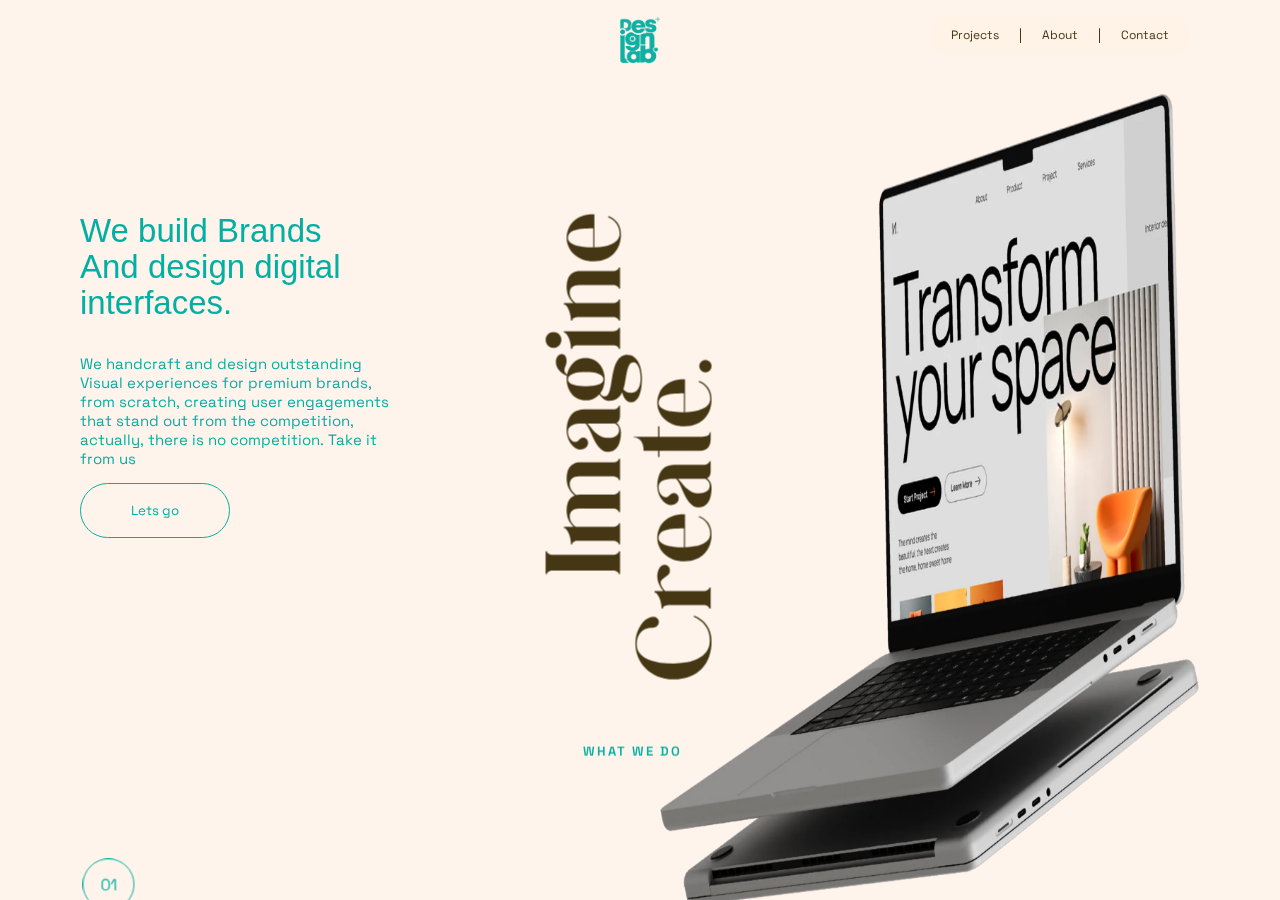
<file: index.html>
<!DOCTYPE html>
<html>
    <head>
        <title>Designlab</title>
        <link rel="stylesheet" href="Designlab.css">
        <link rel="icon" type="image/x-icon" href="/images/favicon.ico">
        <style> body{background:#fff1e5c6;
        margin: 0%;
        overflow-x : hidden;
        justify-content: center;}</style>
        <link href="https://fonts.cdnfonts.com/css/adhiguno" rel="stylesheet">
        <link rel="preconnect" href="https://fonts.googleapis.com">
        <link rel="preconnect" href="https://fonts.gstatic.com" crossorigin>
        <link href="https://fonts.googleapis.com/css2?family=Space+Grotesk:wght@300..700&display=swap" rel="stylesheet">
    </head>

    <body>

        <div class="navbar">
            <p class="navlink">Projects</p>
            <div class="navdivider"></div>
            <p class="navlink">About</p>
            <div class="navdivider" ></div>
            <p class="navlink">Contact</p>
        </div>

        <Div class="wrapper">
            <div class="topsection">
                <img class="logo"  src="Images/designlab_logo.png">
            </div>
    
           <div class="textdiv">
                <p  class="title"> We build Brands<br>
                    And design digital <br> interfaces.</p>
                <p  class="wehandcraft"> We handcraft and design outstanding <br>
                    Visual experiences for premium brands,<br> from scratch, creating user engagements<br>
                    that stand out from the competition,<br> actually, there is no competition. Take it<br>
                    from us
                </p>
                <button class="letsgobutton">Lets go</button>
    
            </div>
                <img class="imaginecreate" src="Images/imagine-create.svg">
                <img class="floatingmac" src="Images/floating_mac.webp">
    
            <div class="whatwedo" >
                <p class="whatwedotext">WHAT WE DO</p>
            </div>
    
            <Div class="textdiv2" >
                <div class="one">
                    <p>01</p>
                </div>
                <p  class="weputbrands"> Putting brands<br>
                    On the map.</p>
                <p  class="a-brand-is"> A brand is more than just a logo <br>
                    it's a story waiting to be told. we<br> specialize in crafting exceptional <br>
                    brands, working closely with you<br> to develop your brand’s vision to<br>
                    reality.
                </p>
                <button class="morebutton">More</button>
            </Div>

            <img class="floatingiphone" src="Images/floating-iphone.webp">
            <img class="descriptgraphic" src="Images/descript-graphic.svg">
            
    
            <div class="amateurs" >
                <p>TEMPLATES ARE FOR AMATEURS</p>
            </div>
    
            <div class="shittext" >
                <p>HANDCRAFT YOUR PRESENCE</p>
            </div>
    
            <div class="meticulous-section">
                <div class="two">
                    <p>02</p>
                </div>
                <div class="meticuloustext" >
                    <p>Handcrafted<br>User interfaces</p>
                </div>
    
                <img class="phonehands" src="Images/phone-hands.webp">
    
            </div>


        </Div>
        
        
        
    </body>
</html>
</file>
<file: Designlab.css>
html{
    scroll-behavior: smooth;
    scrollbar-color: #ffffff;
}

.wrapper{
    display: flex;
    height: 100vh;
    overflow-y: auto;
    overflow-x: hidden;
    perspective: 10px;
}

header{
    position: relative;
    display: flex;
    height: 100%;
    justify-content: center;
    align-items: center;
    transform-style: preserve-3d;
    z-index: -1;

}

.topsection{
    align-items: center;
    justify-content: center;
    position: absolute;
    display: flex;
    background-color: rgba(127, 255, 212, 0);
    width: 100%;
    height: 80px;
}

.navbar{
    display: flex;
    position: fixed;
    backdrop-filter: blur(5px);
    justify-content: space-evenly;
    align-items: center;
    top: 15px;
    background-color: #fff1e5c6;
    width: 260px;
    height: 40px;
    border-radius: 50px;
    left: 930px;
    z-index: 100;
}

.navdivider{
    background-color: #453614;
    height: 15px;
    width: 0.5px;
    border-radius: 20px;
}

.navlink{
    font-family: "Space Grotesk", sans-serif;
    font-size: 12px;
    color: #453614;

}

.logo{
    position: relative;
    display: flex;
    width: 40px;
    
}

/*.herosection{
    position: absolute;
    display: flex;
    top: 50px;*/
    

.imaginecreate{
    position: absolute;
    width: 210px;
    left: 520px;
    top: 210px;
    transform: translateZ(-2px) scale(1.2);
    
}

.floatingmac{
    position: relative;
    width: 590px;
    left: 320px;
    top: 50px;
   
}

.textdiv{
    position: relative;
    left: 80px;
    top: 180px;
}

.title{
    color: #02AFA3;
    font-family:'Adhiguno', sans-serif;                                        
    font-weight: 400;
    font-size: 33px;
    line-height: 36px;

}

.wehandcraft{
    font-family: "Space Grotesk", sans-serif;
    color: #02AFA3;
    font-size: 15px;
    font-weight: 400;}

.letsgobutton{
    font-family: "Space Grotesk", sans-serif;
    background-color: rgba(0, 0, 0, 0);
    width: 150px;
    height: 55px;
    color: #02AFA3;
    border-style:solid;
    border-color: #02AFA3;
    border-radius: 300px;
    border-width: 1px;
}

.whatwedo{
    position: absolute;
    color: #02AFA3;
    font-family: "Space Grotesk", sans-serif;
    font-size: 13px;
    font-weight: 600;
    letter-spacing: 2px;
    top: 850px;
    left: 580px;
    transform: translateZ(-4px) scale(1.4);}

.brandingsection{
    position: absolute;
    display: flex;
    top: 850px;
}

.textdiv2{
    position: absolute;
    top: 1000px;
    transform: translateZ(-2px) scale(1.2);}

.weputbrands{
    color: #02AFA3;
    font-family: 'Adhiguno', sans-serif;
    font-weight: 400;
    font-size: 45px;
    line-height: 53px;}
    
.a-brand-is{
    position: relative;
    font-family: "Space Grotesk", sans-serif;
    font-size: 15px;
    font-weight: 400;
    top: -30px;}

.morebutton{
    position: relative;
    font-family: "Space Grotesk", sans-serif;
    background-color: rgba(0, 0, 0, 0);
    width: 120px;
    height: 35px;
    color: #453614;
    border-color: #453614;
    border-radius: 20px;
    border-width: 1px;
    top: -20px;}
    
    
.floatingiphone{
    position: absolute;
    width: 800px;
    left: 230px;
    z-index: 50;
    top: 1000px;
} 

.descriptgraphic{
    position: absolute;
    width: 400px;
    left: 850px;
    top: 1050px;
    transform: translateZ(-2px) scale(1.2);
}

.amateurs{
    position: absolute;
    color: #453614;
    font-family: "Space Grotesk", sans-serif;
    font-size: 18px;
    font-weight: 500;
    letter-spacing: 2px;
    top: 1520px;
    left: 480px;
}

.shittext{
    position: absolute;
    color: #453614;
    font-family: "Space Grotesk", sans-serif;
    font-size: 18px;
    font-weight: 300;
    letter-spacing: 2px;
    top: 1540px;
    left: 520px;
}

.one{
    position: absolute;
    top: -20px;
    font-family: "Space Grotesk", sans-serif;
    color: #02AFA3;
    display: flex;
    align-items: center;
    justify-content: center;
    width: 50px;
    height: 50px;
    border-color: #02AFA3;
    border-style: solid;
    border-radius: 30px;
    border-width: 1px;

}

.two{
    position: absolute;
    top: 1660px;
    left: 620px;
    font-family: "Space Grotesk", sans-serif;
    color: #02AFA3;
    display: flex;
    align-items: center;
    justify-content: center;
    width: 50px;
    height: 50px;
    border-color: #02AFA3;
    border-style: solid;
    border-radius: 30px;
    border-width: 1px;}

.meticuloustext{
    position: absolute;
    color: #453614;
    font-family: 'Adhiguno', sans-serif;
    font-weight: 400;
    font-size: 60px;
    line-height: 60px;
    text-align: center;
    top: 1680px;
    left: 420px;

}

.phonehands{
    position: absolute;
    width: 1300px;
    top: 1840px;
    left: 0px;
}
</file>
